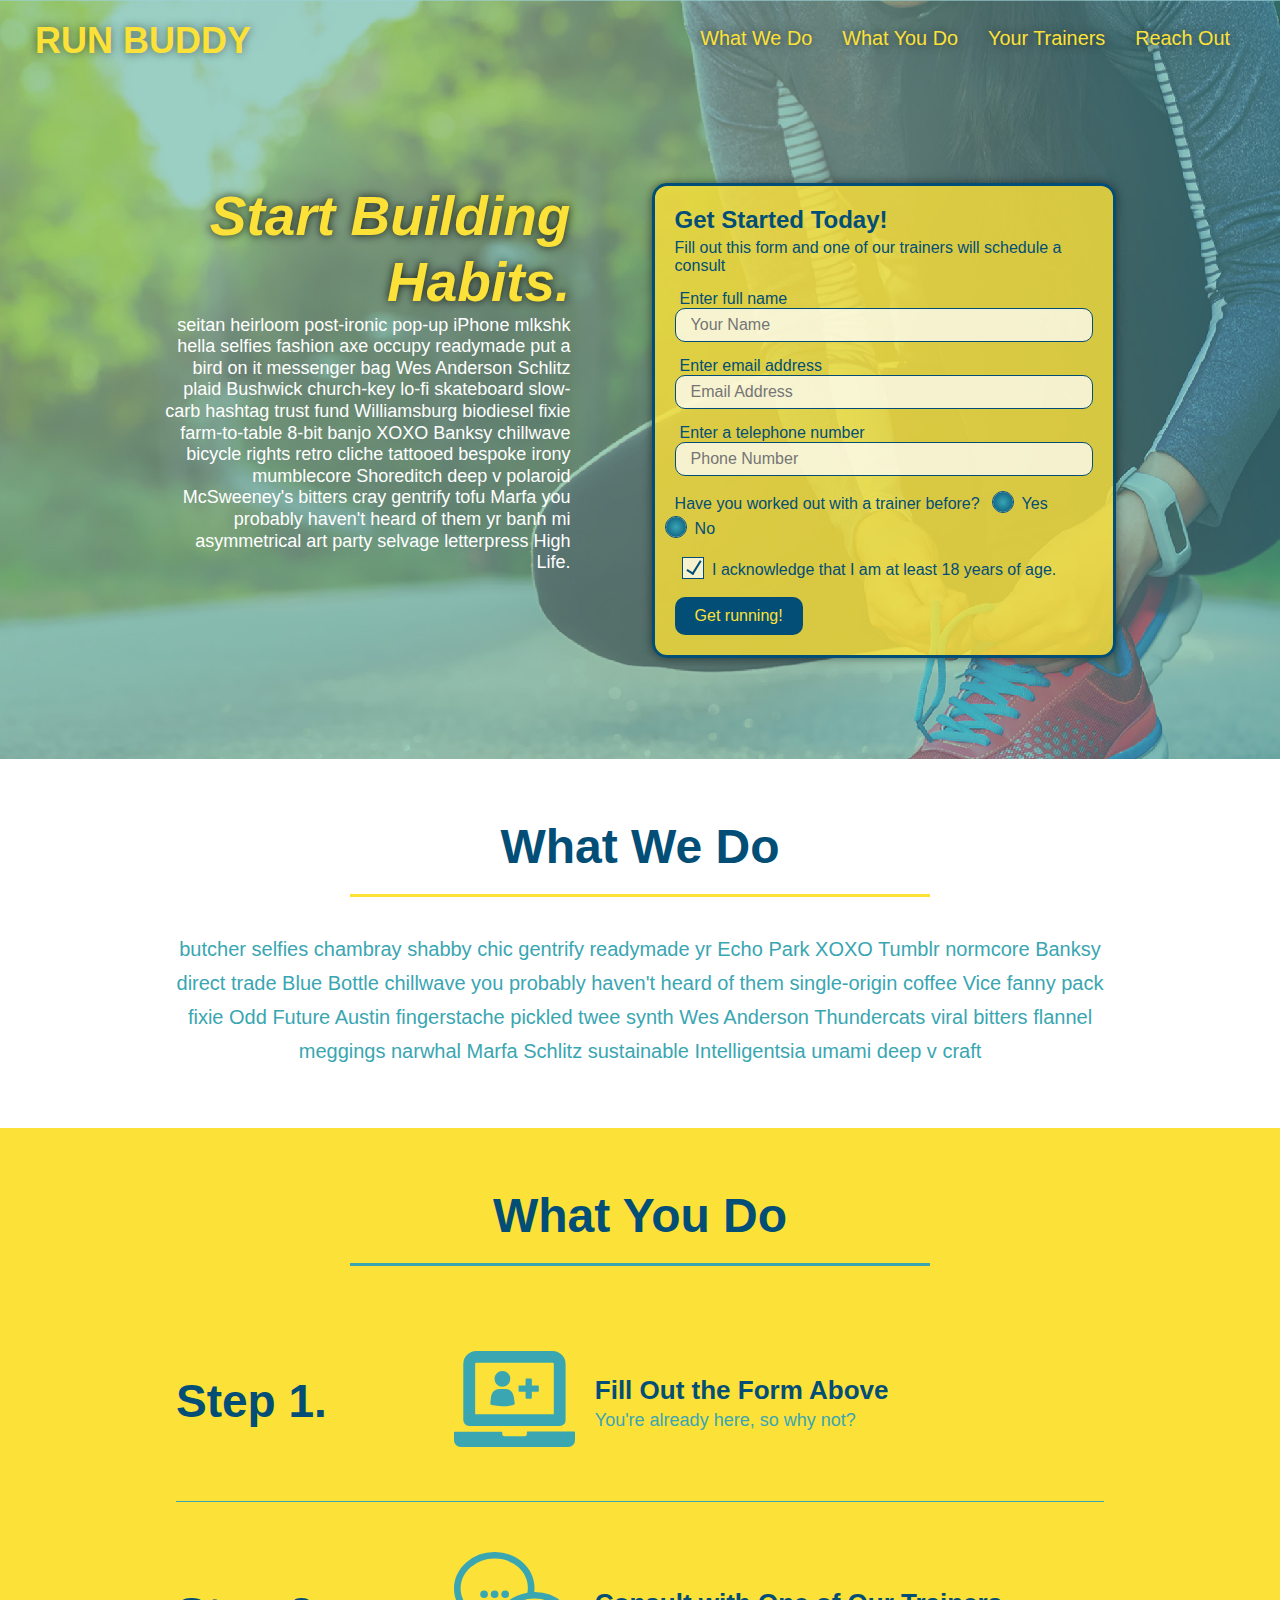
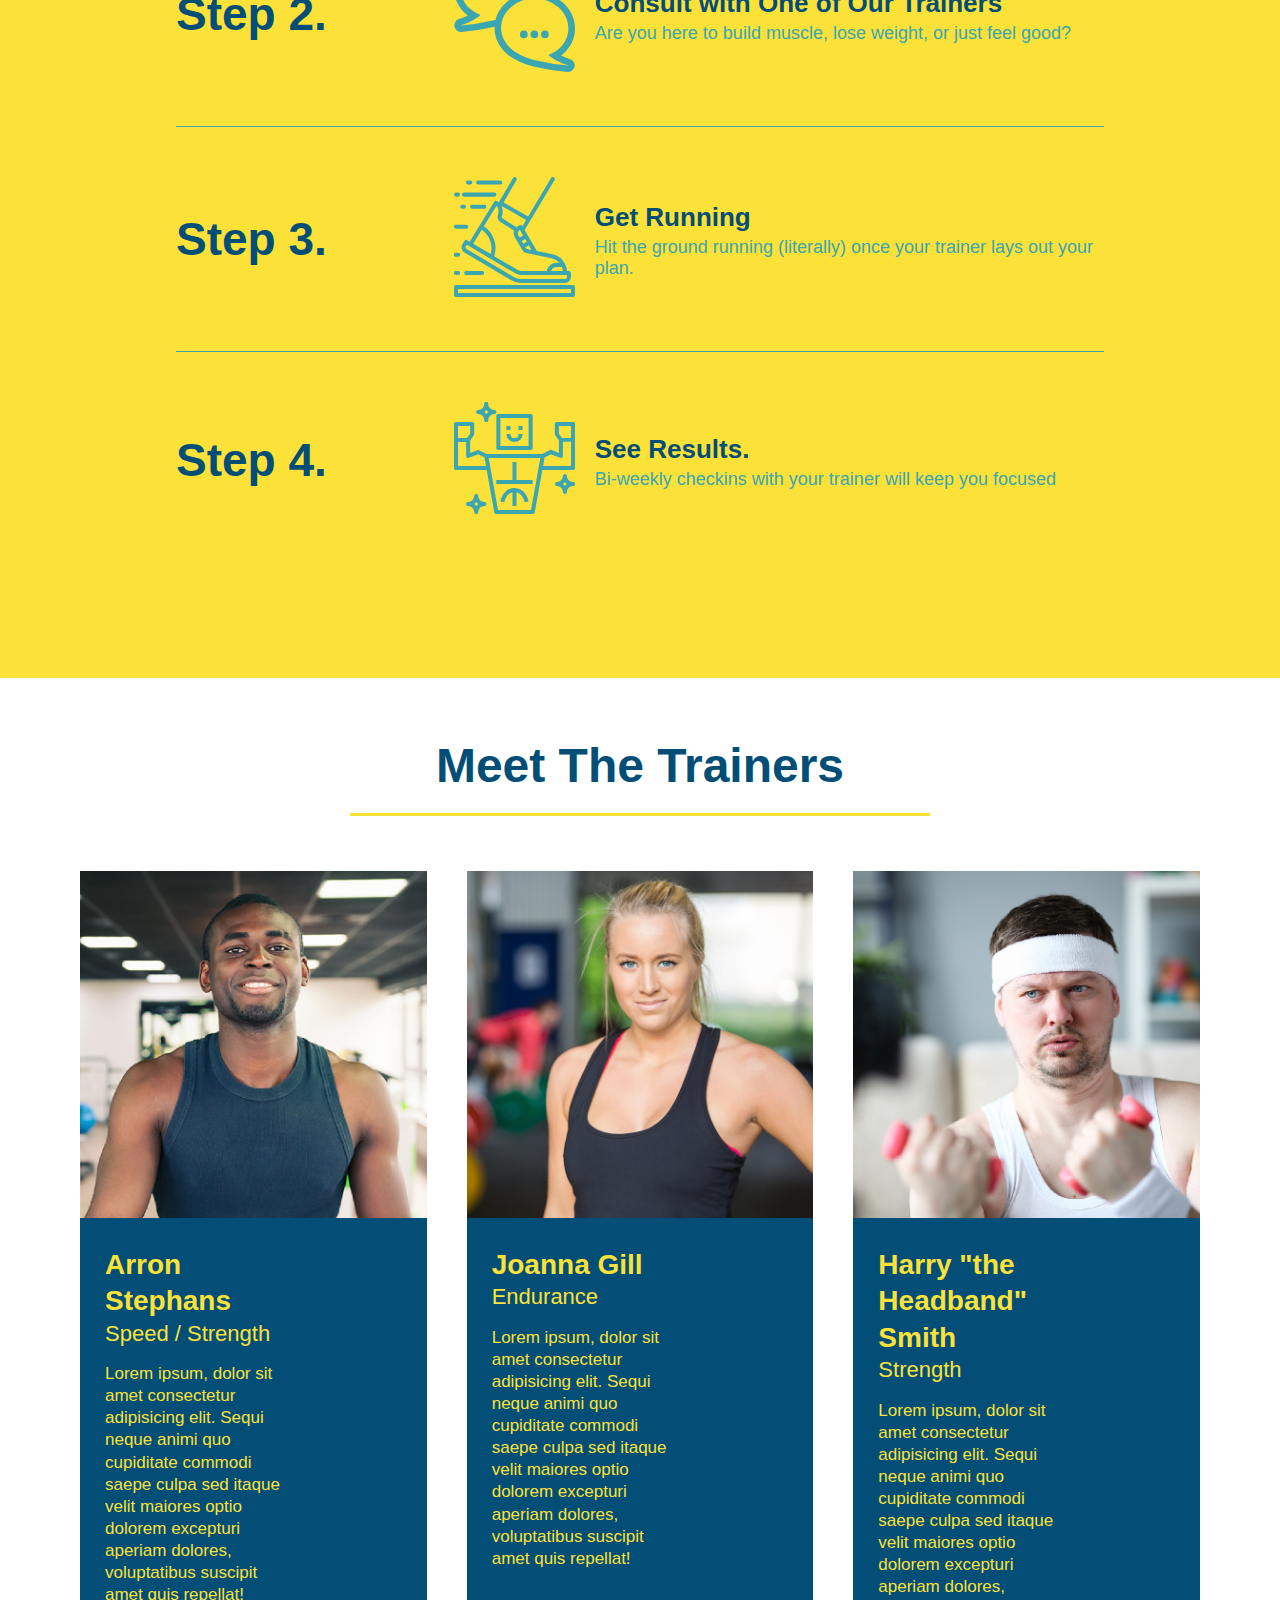
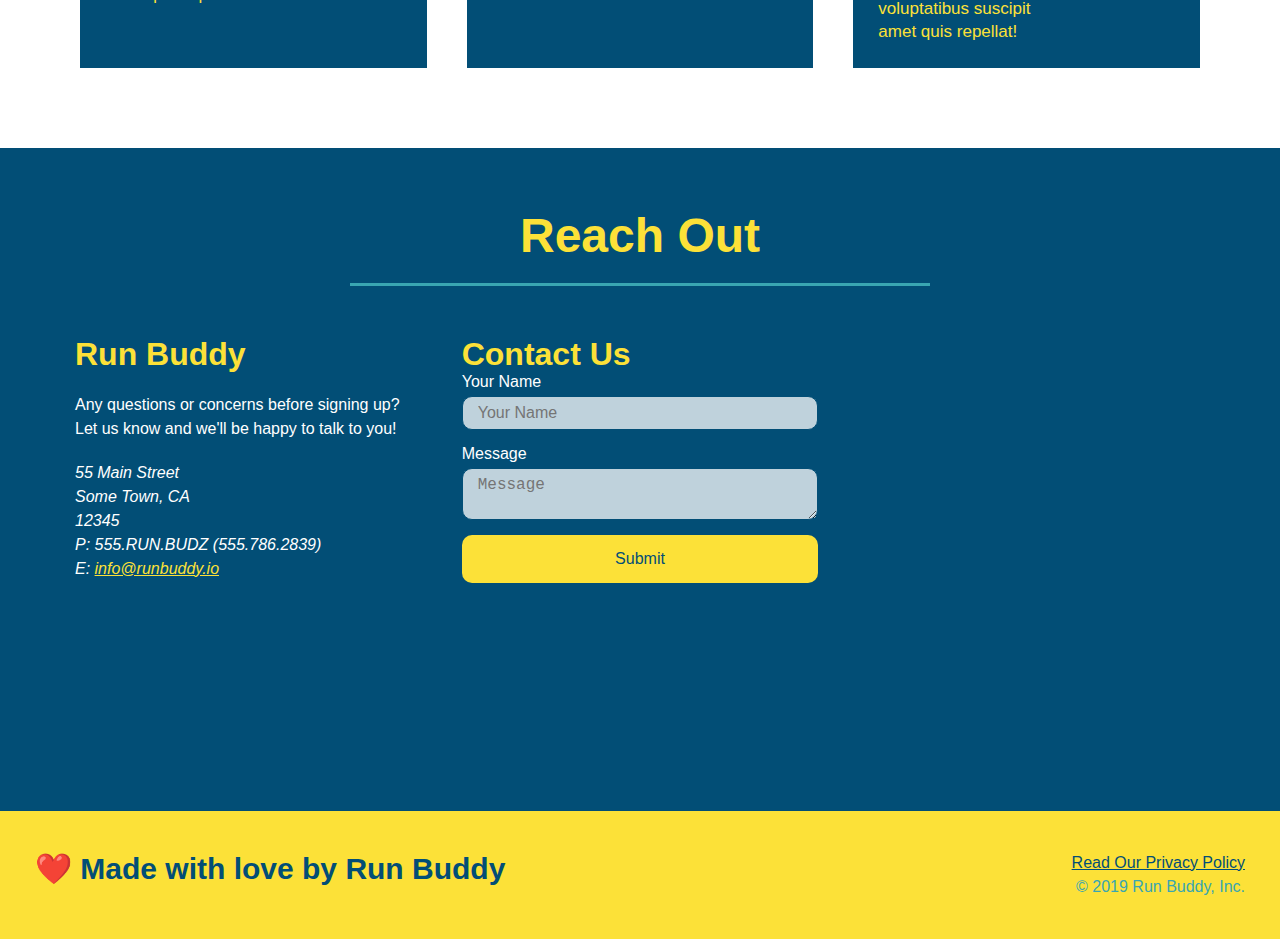
<file: index.html>
<!DOCTYPE html>
<html lang="en">

    <head>
        <meta charset="UTF-8" />
        <meta name="viewport" content="width=device-width, initial-scale=1.0" />
        <link rel="stylesheet" href="./assets/css/style.css">
        <title>Run Buddy</title>
    </head>

    <body>
        <!-- navigation -->
        <header>
            <h1>
                <a href="/">RUN BUDDY</a>
            </h1>
            <nav>
                <!-- Unorder list element-->
                <ul>
                    <!-- list item element-->
                    <li>
                        <!-- anchor element-->
                        <a href="#what-we-do">What We Do</a>
                    </li>
                    <li>
                        <a href="#what-you-do">What You Do</a>
                    </li>
                    <li>
                        <a href="#your-trainers">Your Trainers</a>
                    </li>
                    <li>
                        <a href="#reach-out">Reach Out</a>
                    </li>
                </ul>
            </nav>
        </header>

        <!-- hero/jumbotron -->
        <section class="hero">
            <div class="hero-cta">
                <h2>Start Building Habits.</h2>
                <p>
                    seitan heirloom post-ironic pop-up iPhone mlkshk hella selfies fashion axe occupy readymade put a bird on it messenger bag Wes Anderson Schlitz plaid Bushwick church-key lo-fi skateboard slow-carb hashtag trust fund Williamsburg biodiesel fixie farm-to-table 8-bit banjo XOXO Banksy chillwave bicycle rights retro cliche tattooed bespoke irony mumblecore Shoreditch deep v polaroid McSweeney's bitters cray gentrify tofu Marfa you probably haven't heard of them yr banh mi asymmetrical art party selvage letterpress High Life.
                </p>
            </div>
            <div class="hero-form">
                <h3>Get Started Today!</h3>
                <p>Fill out this form and one of our trainers will schedule a consult</p>
                <form>
                    <label for="name">Enter full name</label>
                    <input type="text" placeholder="Your Name" name="name" id="name" class="form-input" />
                    <label for="email">Enter email address</label>
                    <input type="email" placeholder="Email Address" name="email" id="email" class="form-input" /> 
                    <label for="phone">Enter a telephone number</label>
                    <input type="tel" placeholder="Phone Number" name="phone" id="phone" class="form-input" />
                    <p>
                        Have you worked out with a trainer before?
                        <span class="radio-wrapper">
                            <input type="radio" name="trainer-confirm" id="trainer-yes" />
                            <label for="trainer-yes">Yes</label>
                        </span>
                        <span class="radio-wrapper">
                            <input type="radio" name="trainer-confirm" id="trainer-no" />
                            <label for="trainer-no">No</label>
                        </span>
                    </p>
                    <p>
                        <span class="checkbox-wrapper">
                            <input type="checkbox" name="age-confirm" id="checkbox">
                            <label for="checkbox">I acknowledge that I am at least 18 years of age.</label>
                        </span>
                    </p>
                    <button type="submit">
                        Get running!
                    </button>
                </form>
            </div>
        </section>

        <!-- "what we do" section -->
        <section id="what-we-do" class="intro">
            <div class="flex-row">
                <h2 class="section-title primary-border">What We Do</h2>
            </div>
            <div class="flex-row">
                <p>
                    butcher selfies chambray shabby chic gentrify readymade yr Echo Park XOXO Tumblr normcore Banksy direct trade Blue 
                    Bottle chillwave you probably haven't heard of them single-origin coffee Vice fanny pack fixie Odd Future Austin 
                    fingerstache pickled twee synth Wes Anderson Thundercats viral bitters flannel meggings narwhal Marfa Schlitz 
                    sustainable Intelligentsia umami deep v craft
                </p>
            </div>
        </section>

        <!-- "what you do" section-->
        <section id="what-you-do" class="steps">
            <div class="flex-row">
                <h2 class="section-title secondary-border">What You Do</h2>
            </div>

            <div class="step">
                <h3>Step 1.</h3>
                <div class="step-info">
                    <div class="step-img">
                        <img src="./assets/images/step-1.svg" alt="">
                    </div>
                    <div class="step-text">
                        <h4>Fill Out the Form Above</h4>
                        <p>You're already here, so why not?</p>
                    </div>
                </div>
            </div>
                
            <div class="step">
                <h3>Step 2.</h3>
                <div class="step-info">
                    <div class="step-img">
                        <img src="./assets/images/step-2.svg" alt="">
                    </div>
                    <div class="step-text">
                        <h4>Consult with One of Our Trainers</h4>
                        <p>Are you here to build muscle, lose weight, or just feel good?</p>
                    </div>
                </div>
            </div>

            <div class="step">
                <h3>Step 3.</h3>
                <div class="step-info">
                    <div class="step-img">
                        <img src="./assets/images/step-3.svg" alt="">
                    </div>
                    <div class="step-text">
                        <h4>Get Running</h4>
                        <p>Hit the ground running (literally) once your trainer lays out your plan.</p>
                    </div>
                </div>
            </div>

            <div class="step">
                <h3>Step 4.</h3>
                <div class="step-info">
                    <div class="step-img">
                        <img src="./assets/images/step-4.svg" alt="">
                    </div>
                    <div class="step-text">
                        <h4>See Results.</h4>
                        <p>Bi-weekly checkins with your trainer will keep you focused</p>
                    </div>
                </div>
            </div>
        </section>

        <!-- "meet the trainers" section -->
        <section id="your-trainers">
            <div class="flex-row">
                <h2 class="section-title primary-border">Meet The Trainers</h2>
            </div>
            <div class="trainers">
                <article class="trainer">
                    <img src="./assets/images/trainer-1.jpg" alt="Arron Stephens in his workout clothes, ready to pump iron">
                    <div class="trainer-bio">
                        <h3 class="trainer-name">Arron Stephans</h3>
                        <h4 class="trainer-role">Speed / Strength</h4>
                        <p>
                            Lorem ipsum, dolor sit amet consectetur adipisicing elit. Sequi neque animi quo cupiditate commodi saepe culpa sed
                            itaque velit maiores optio dolorem excepturi aperiam dolores, voluptatibus suscipit amet quis repellat!
                        </p>
                    </div>
                </article>

                <article class="trainer">
                    <img src="./assets/images/trainer-2.jpg" alt="Joanna Gill cooling off after a workout">
                    <div class="trainer-bio">
                        <h3 class="trainer-name">Joanna Gill</h3>
                        <h4 class="trainer-role">Endurance</h4>
                        <p>
                            Lorem ipsum, dolor sit amet consectetur adipisicing elit. Sequi neque animi quo cupiditate commodi saepe culpa sed
                            itaque velit maiores optio dolorem excepturi aperiam dolores, voluptatibus suscipit amet quis repellat!
                        </p>
                    </div>
                </article>
                
                <article class="trainer">
                    <img src="./assets/images/trainer-3.jpg" alt="Harry Smith wearing a headband and lifting comically small pink weights">
                    <div class="trainer-bio">
                        <h3 class="trainer-name">Harry "the Headband" Smith</h3>
                        <h4 class="trainer-role">Strength</h4>
                        <p>
                            Lorem ipsum, dolor sit amet consectetur adipisicing elit. Sequi neque animi quo cupiditate commodi saepe culpa sed
                            itaque velit maiores optio dolorem excepturi aperiam dolores, voluptatibus suscipit amet quis repellat!
                        </p>
                    </div>
                </article>
            </div>
        </section>

        <!-- "reach out" section -->
        <section id="reach-out" class="contact">
            <div class="flex-row">
                <h2 class="section-title secondary-border">Reach Out</h2>
            </div>
            <div class="contact-info">
                <div>
                    <h3>Run Buddy</h3>
                    <p>
                        Any questions or concerns before signing up?
                        <br />
                        Let us know and we'll be happy to talk to you!
                    </p>

                    <address>
                        55 Main Street <br />
                        Some Town, CA <br />
                        12345 <br />
                        P: 555.RUN.BUDZ (555.786.2839) <br />
                        E: <a href="mailto:info@runbuddy.io">info@runbuddy.io</a>
                    </address>
                </div>

                <div class="contact-form">
                    <h3>Contact Us</h3>
                    <form>
                        <label for="contact-name">Your Name</label>
                        <input type="text" id="contact-name" placeholder="Your Name" />

                        <label for="contact-message">Message</label>
                        <textarea id="contact-message" placeholder="Message"></textarea>

                        <button type="submit">Submit</button>
                    </form>
                </div>
                
                <iframe 
                    src="https://www.google.com/maps/embed?pb=!1m18!1m12!1m3!1d2483.534635175855!2d-0.12981338406009638!3d51.50340681881584!2m3!1f0!2f0!3f0!3m2!1i1024!2i768!4f13.1!3m3!1m2!1s0x487604c56a6cc61d%3A0x2eca1ef309dd9534!2s10%20Downing%20St%2C%20London%20SW1A%202AB%2C%20UK!5e0!3m2!1sen!2sus!4v1635021823012!5m2!1sen!2sus" 
                    style="border:0;" 
                    allowfullscreen="" 
                    loading="lazy">
                </iframe>
            </div>
        </section>

        <!-- footer -->
        <footer>
            <h2>❤️ Made with love by Run Buddy</h2>
            <div>
                <a href="privacy-policy.html">Read Our Privacy Policy</a><br />
                &copy; 2019 Run Buddy, Inc.
            </div>
        </footer>

    </body>
</html>
</file>
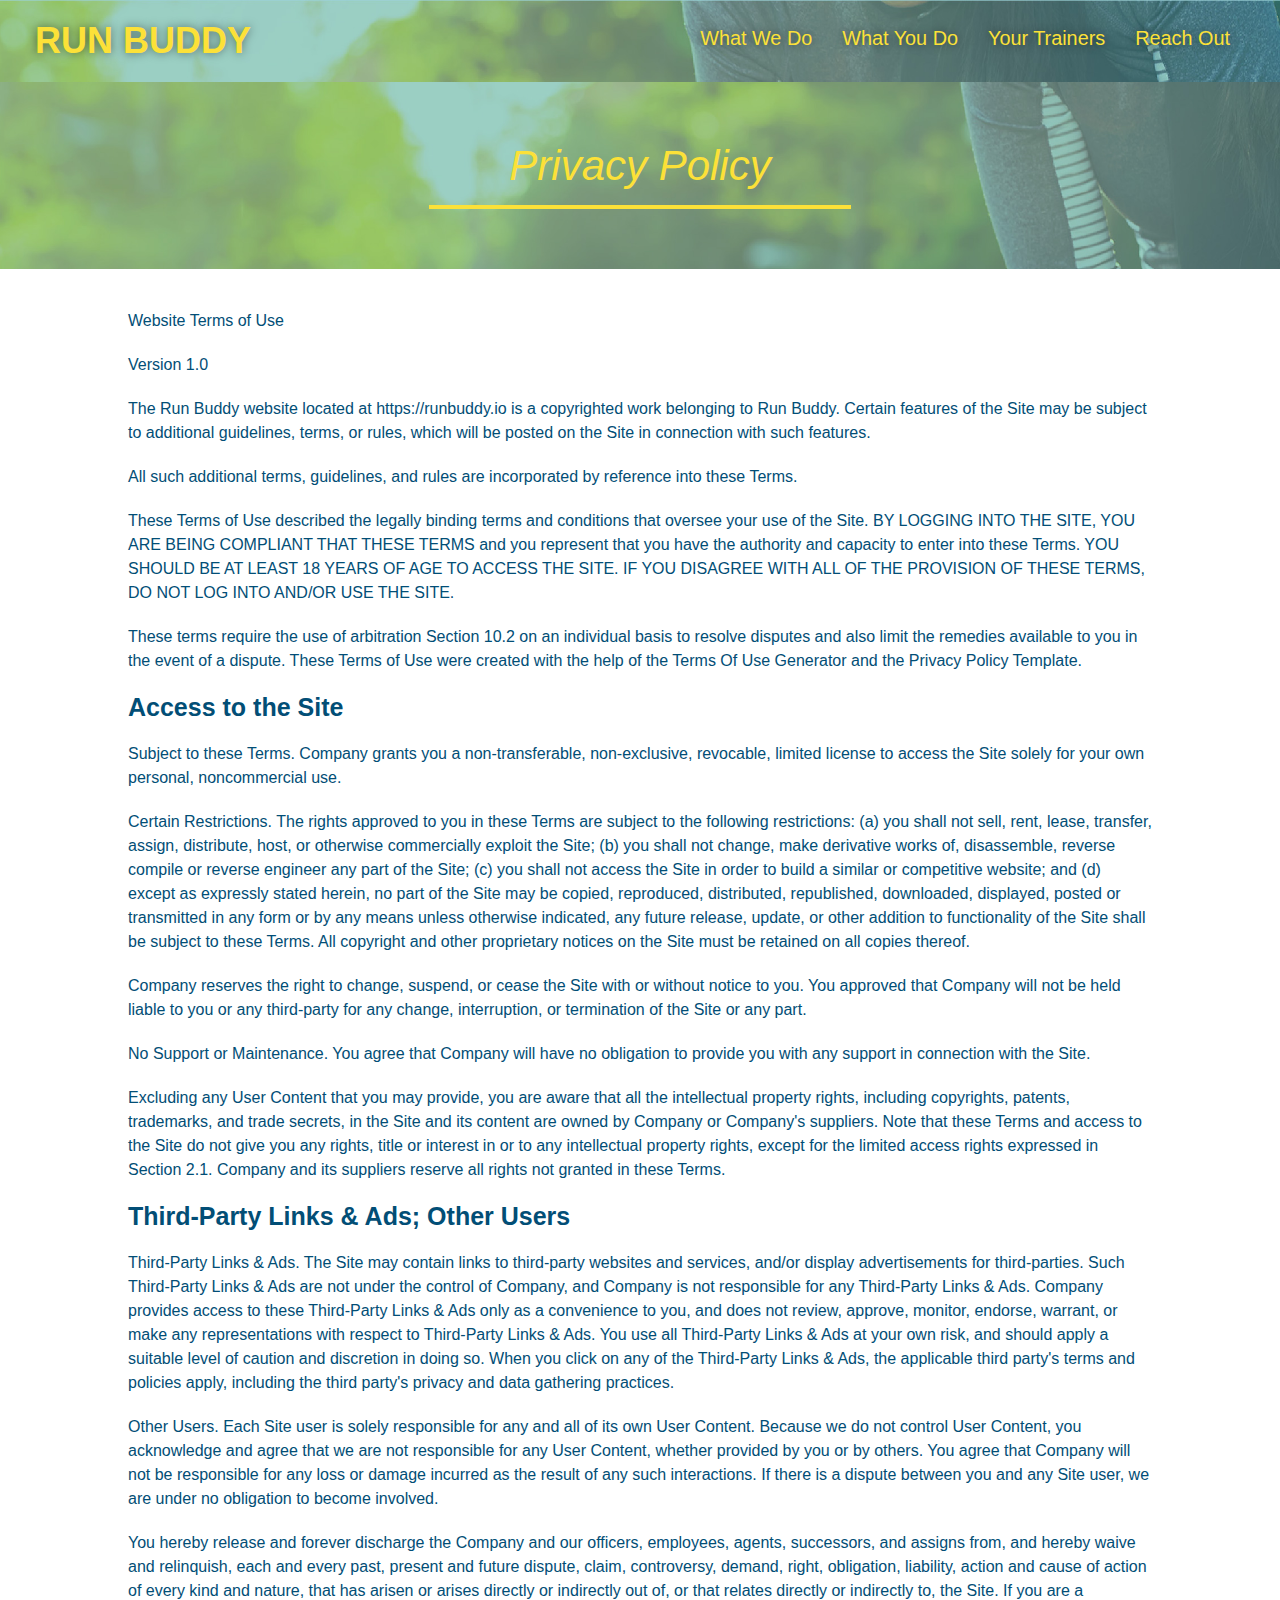
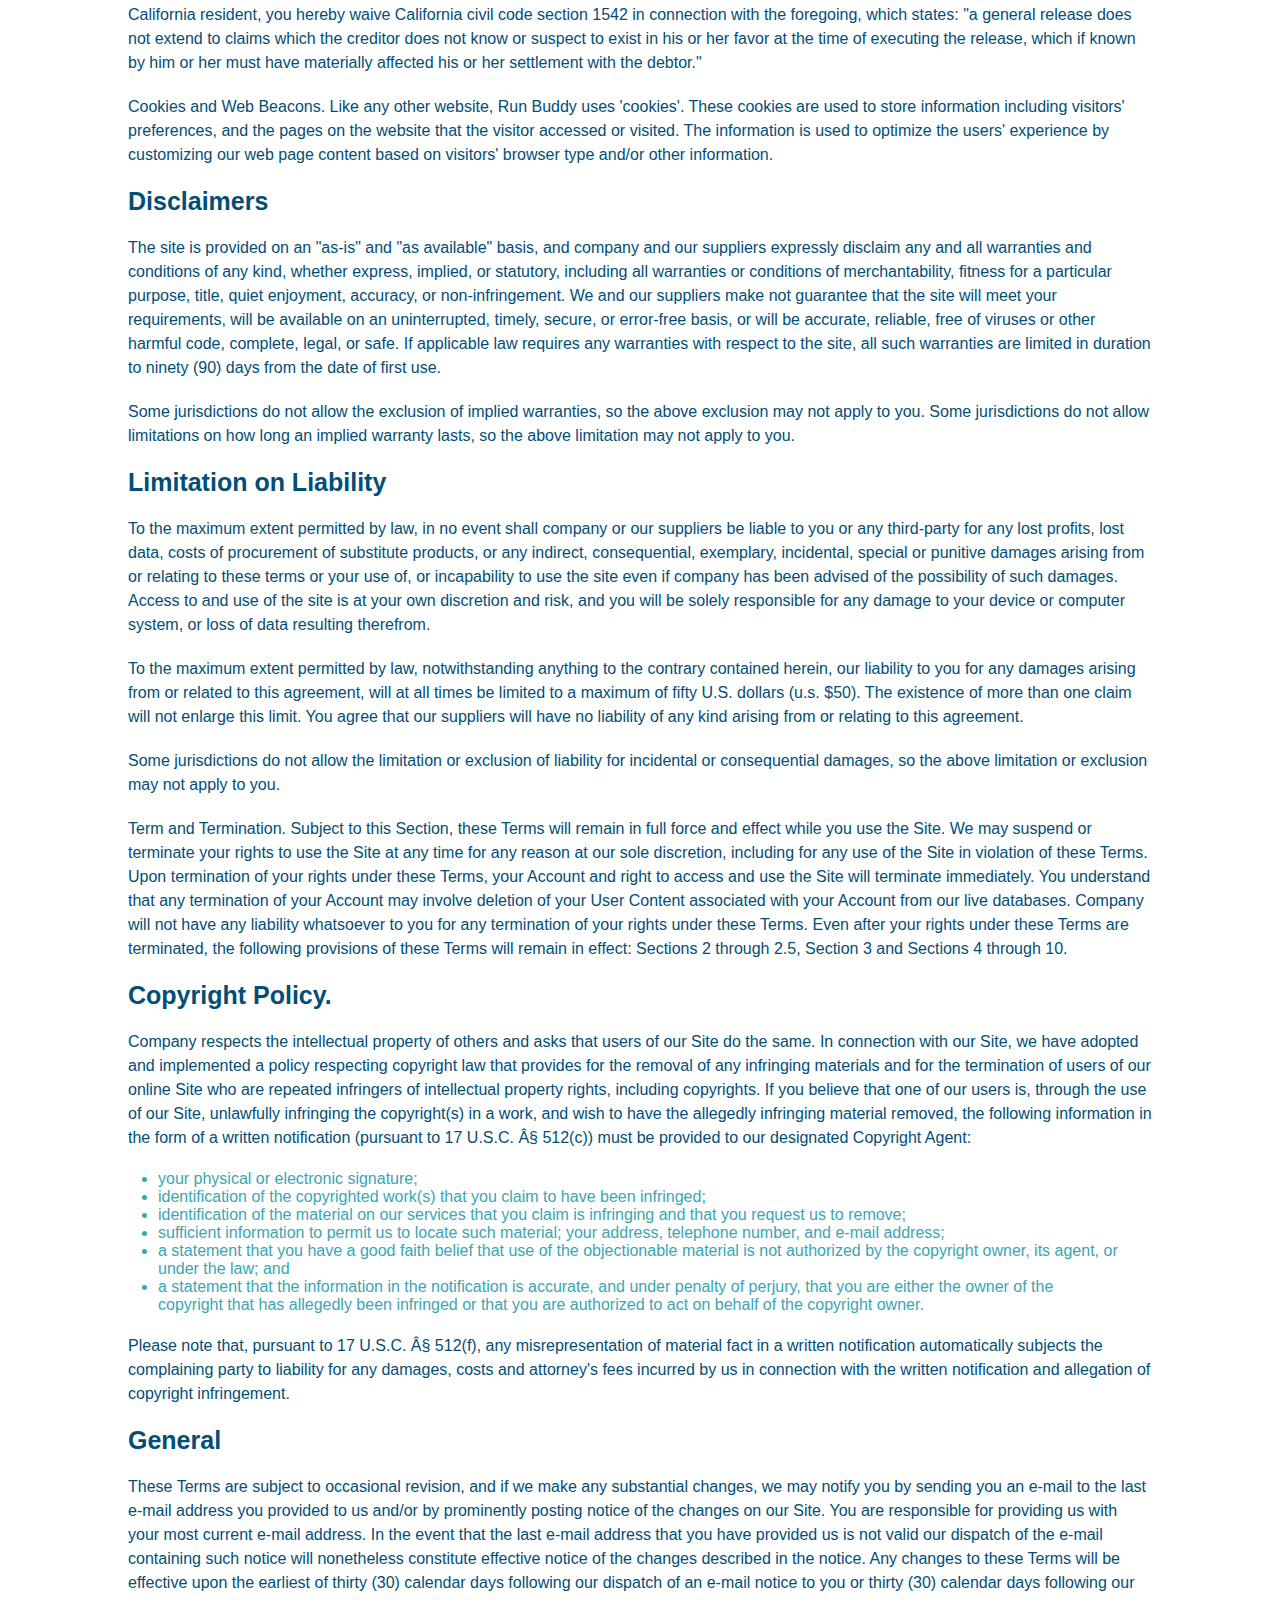
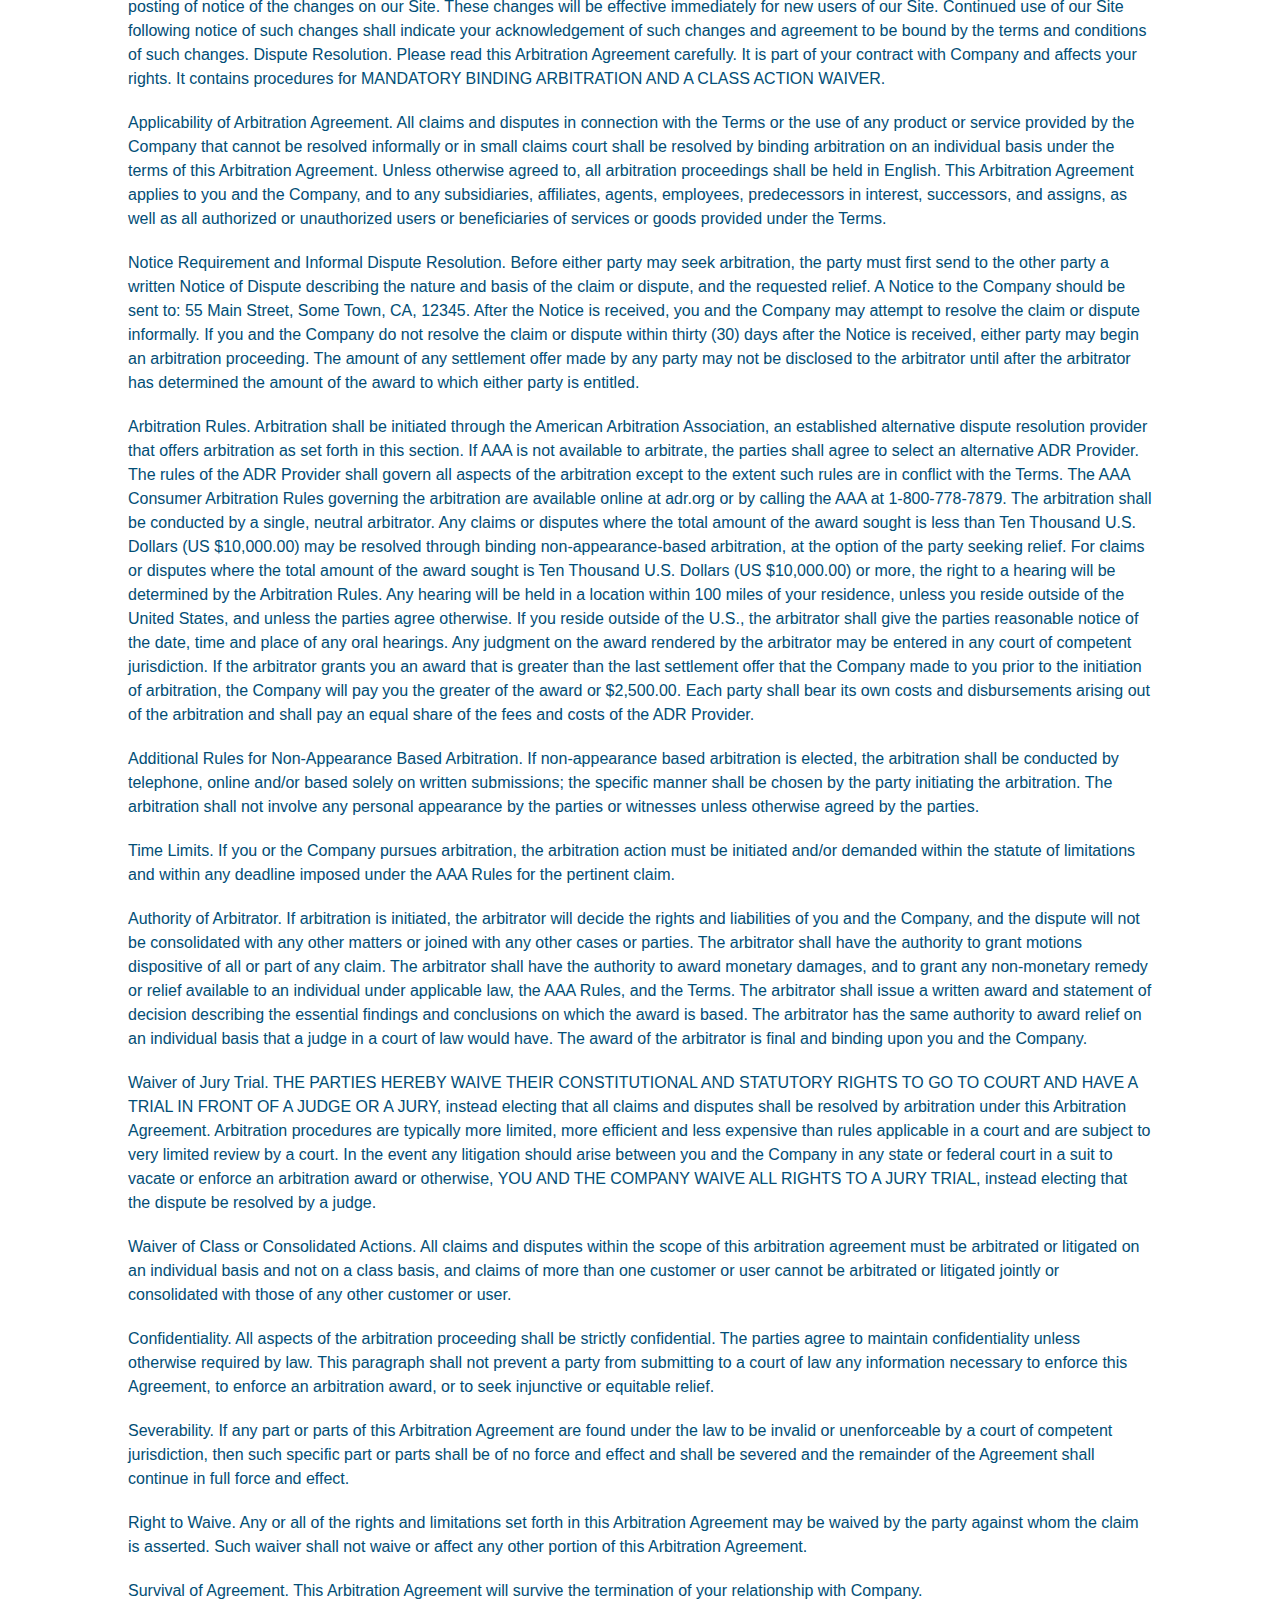
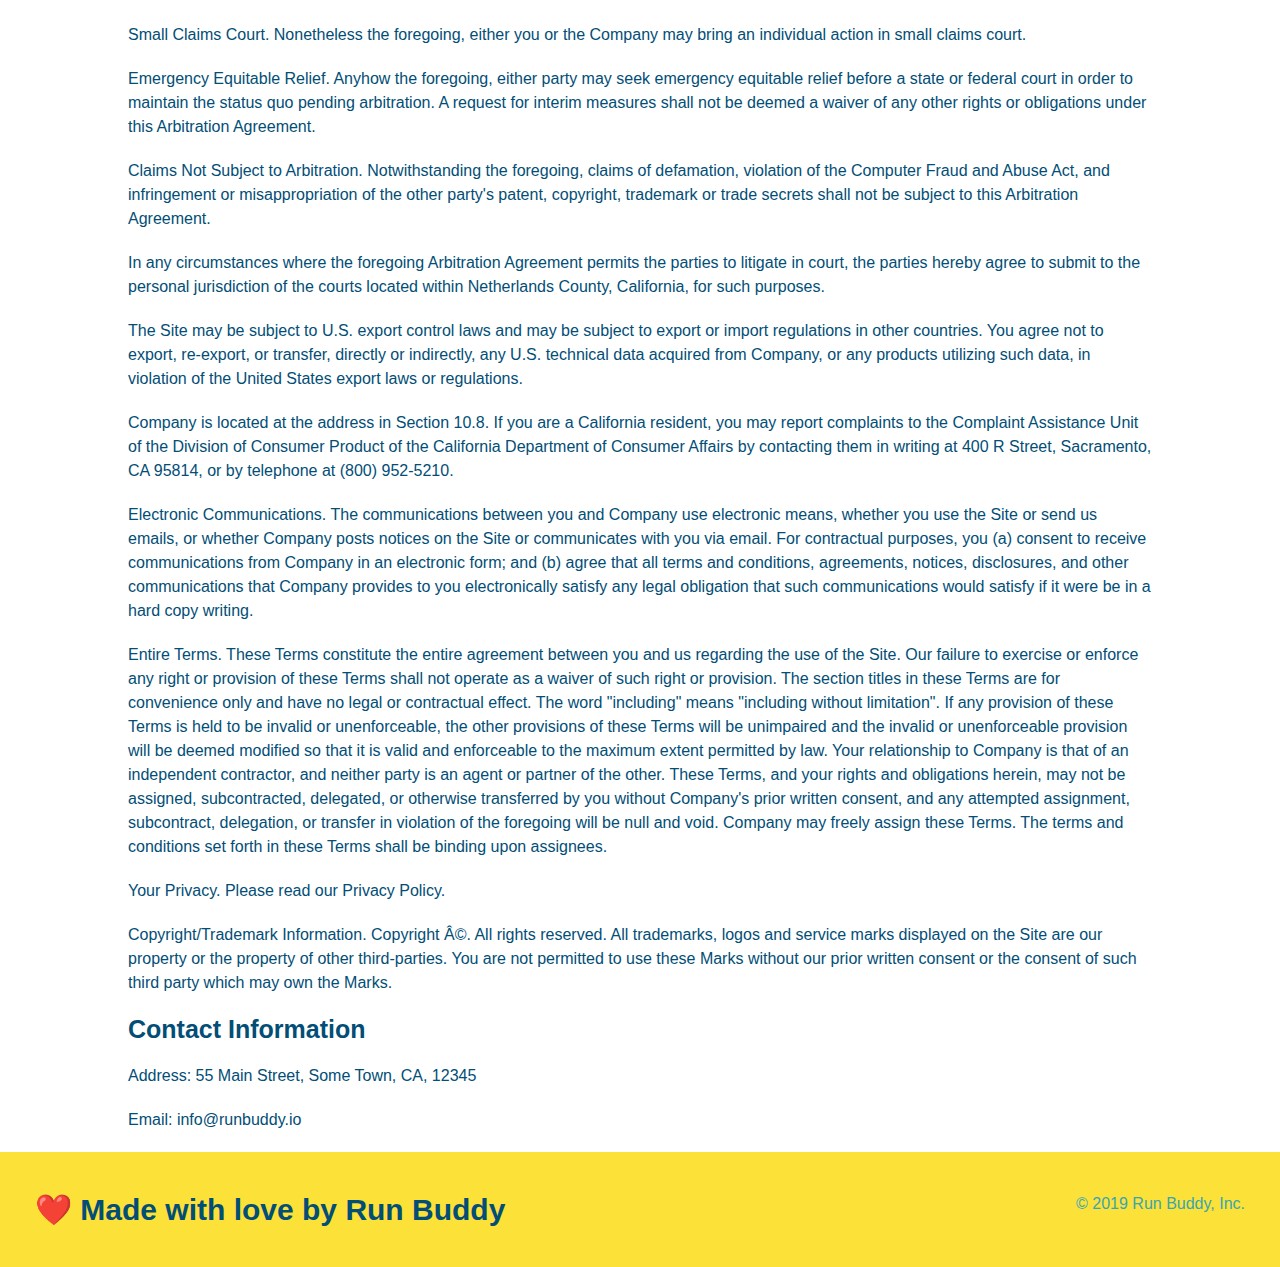
<file: privacy-policy.html>
<!DOCTYPE html>
<html lang="en">
    <head>
        <meta charset="UTF-8" />
        <meta name="viewport" content="width=device-width, initial-scale=1.0" />
        <link rel="stylesheet" href="./assets/css/style.css">
        <link rel="stylesheet" href="./assets/css/secondary-styles.css">
        <title>Privacy Policy - Run Buddy</title>
    </head>
    <body>

        <!-- navigation -->
        <header>
            <h1>
                <a href="/">RUN BUDDY</a>
            </h1>
            <nav>
                <!-- Unorder list element-->
                <ul>
                    <!-- list item element-->
                    <li>
                        <!-- anchor element-->
                        <a href="./index.html#what-we-do">What We Do</a>
                    </li>
                    <li>
                        <a href="./index.html#what-you-do">What You Do</a>
                    </li>
                    <li>
                        <a href="./index.html#your-trainers">Your Trainers</a>
                    </li>
                    <li>
                        <a href="./index.html#reach-out">Reach Out</a>
                    </li>
                </ul>
            </nav>
        </header>

        <!-- hero/jumbotron -->
        <section class="hero">
            <h2 class="page-title">
                Privacy Policy
            </h2>
            
        </section>

        <article class="secondary-content">    
            <p>
                Website Terms of Use
            </p>

            <p>
                Version 1.0
            </p>

            <p>
                The Run Buddy website located at https://runbuddy.io is a copyrighted work belonging to Run Buddy. Certain
                features of the Site may be subject to additional guidelines, terms, or rules, which will be posted on the Site
                in connection with such features.
            </p>

            <p>
                All such additional terms, guidelines, and rules are incorporated by reference into these Terms.
            </p>

            <p>
                These Terms of Use described the legally binding terms and conditions that oversee your use of the Site. BY
                LOGGING INTO THE SITE, YOU ARE BEING COMPLIANT THAT THESE TERMS and you represent that you have the authority
                and capacity to enter into these Terms. YOU SHOULD BE AT LEAST 18 YEARS OF AGE TO ACCESS THE SITE. IF YOU
                DISAGREE WITH ALL OF THE PROVISION OF THESE TERMS, DO NOT LOG INTO AND/OR USE THE SITE.
            </p>

            <p>
                These terms require the use of arbitration Section 10.2 on an individual basis to resolve disputes and also
                limit the remedies available to you in the event of a dispute. These Terms of Use were created with the help of
                the Terms Of Use Generator and the Privacy Policy Template.
            </p>

            <h3>
                Access to the Site
            </h3>

            <p>
                Subject to these Terms. Company grants you a non-transferable, non-exclusive, revocable, limited license to
                access the Site solely for your own personal, noncommercial use.
            </p>

            <p>
                Certain Restrictions. The rights approved to you in these Terms are subject to the following restrictions: (a)
                you shall not sell, rent, lease, transfer, assign, distribute, host, or otherwise commercially exploit the Site;
                (b) you shall not change, make derivative works of, disassemble, reverse compile or reverse engineer any part of
                the Site; (c) you shall not access the Site in order to build a similar or competitive website; and (d) except
                as expressly stated herein, no part of the Site may be copied, reproduced, distributed, republished, downloaded,
                displayed, posted or transmitted in any form or by any means unless otherwise indicated, any future release,
                update, or other addition to functionality of the Site shall be subject to these Terms. All copyright and other
                proprietary notices on the Site must be retained on all copies thereof.
            </p>

            <p>
                Company reserves the right to change, suspend, or cease the Site with or without notice to you. You approved
                that Company will not be held liable to you or any third-party for any change, interruption, or termination of
                the Site or any part.
            </p>

            <p>
                No Support or Maintenance. You agree that Company will have no obligation to provide you with any support in
                connection with the Site.
            </p>

            <p>
                Excluding any User Content that you may provide, you are aware that all the intellectual property rights,
                including copyrights, patents, trademarks, and trade secrets, in the Site and its content are owned by Company
                or Company's suppliers. Note that these Terms and access to the Site do not give you any rights, title or
                interest in or to any intellectual property rights, except for the limited access rights expressed in Section
                2.1. Company and its suppliers reserve all rights not granted in these Terms.
            </p>

            <h3>
                Third-Party Links & Ads; Other Users
            </h3>

            <p>
                Third-Party Links & Ads. The Site may contain links to third-party websites and services, and/or display
                advertisements for third-parties. Such Third-Party Links & Ads are not under the control of Company, and Company
                is not responsible for any Third-Party Links & Ads. Company provides access to these Third-Party Links & Ads
                only as a convenience to you, and does not review, approve, monitor, endorse, warrant, or make any
                representations with respect to Third-Party Links & Ads. You use all Third-Party Links & Ads at your own risk,
                and should apply a suitable level of caution and discretion in doing so. When you click on any of the
                Third-Party Links & Ads, the applicable third party's terms and policies apply, including the third party's
                privacy and data gathering practices.
            </p>

            <p>
                Other Users. Each Site user is solely responsible for any and all of its own User Content. Because we do not
                control User Content, you acknowledge and agree that we are not responsible for any User Content, whether
                provided by you or by others. You agree that Company will not be responsible for any loss or damage incurred as
                the result of any such interactions. If there is a dispute between you and any Site user, we are under no
                obligation to become involved.
            </p>

            <p>
                You hereby release and forever discharge the Company and our officers, employees, agents, successors, and
                assigns from, and hereby waive and relinquish, each and every past, present and future dispute, claim,
                controversy, demand, right, obligation, liability, action and cause of action of every kind and nature, that has
                arisen or arises directly or indirectly out of, or that relates directly or indirectly to, the Site. If you are
                a California resident, you hereby waive California civil code section 1542 in connection with the foregoing,
                which states: "a general release does not extend to claims which the creditor does not know or suspect to exist
                in his or her favor at the time of executing the release, which if known by him or her must have materially
                affected his or her settlement with the debtor."
            </p>

            <p>
                Cookies and Web Beacons. Like any other website, Run Buddy uses 'cookies'. These cookies are used to store
                information including visitors' preferences, and the pages on the website that the visitor accessed or visited.
                The information is used to optimize the users' experience by customizing our web page content based on visitors'
                browser type and/or other information.
            </p>

            <h3>
                Disclaimers
            </h3>

            <p>
                The site is provided on an "as-is" and "as available" basis, and company and our suppliers expressly disclaim
                any and all warranties and conditions of any kind, whether express, implied, or statutory, including all
                warranties or conditions of merchantability, fitness for a particular purpose, title, quiet enjoyment, accuracy,
                or non-infringement. We and our suppliers make not guarantee that the site will meet your requirements, will be
                available on an uninterrupted, timely, secure, or error-free basis, or will be accurate, reliable, free of
                viruses or other harmful code, complete, legal, or safe. If applicable law requires any warranties with respect
                to the site, all such warranties are limited in duration to ninety (90) days from the date of first use.
            </p>

            <p>
                Some jurisdictions do not allow the exclusion of implied warranties, so the above exclusion may not apply to
                you. Some jurisdictions do not allow limitations on how long an implied warranty lasts, so the above limitation
                may not apply to you.
            </p>

            <h3>
                Limitation on Liability
            </h3>

            <p>
                To the maximum extent permitted by law, in no event shall company or our suppliers be liable to you or any
                third-party for any lost profits, lost data, costs of procurement of substitute products, or any indirect,
                consequential, exemplary, incidental, special or punitive damages arising from or relating to these terms or
                your use of, or incapability to use the site even if company has been advised of the possibility of such
                damages. Access to and use of the site is at your own discretion and risk, and you will be solely responsible
                for any damage to your device or computer system, or loss of data resulting therefrom.
            </p>

            <p>
                To the maximum extent permitted by law, notwithstanding anything to the contrary contained herein, our liability
                to you for any damages arising from or related to this agreement, will at all times be limited to a maximum of
                fifty U.S. dollars (u.s. $50). The existence of more than one claim will not enlarge this limit. You agree that
                our suppliers will have no liability of any kind arising from or relating to this agreement.
            </p>

            <p>
                Some jurisdictions do not allow the limitation or exclusion of liability for incidental or consequential
                damages, so the above limitation or exclusion may not apply to you.
            </p>

            <p>
                Term and Termination. Subject to this Section, these Terms will remain in full force and effect while you use
                the Site. We may suspend or terminate your rights to use the Site at any time for any reason at our sole
                discretion, including for any use of the Site in violation of these Terms. Upon termination of your rights under
                these Terms, your Account and right to access and use the Site will terminate immediately. You understand that
                any termination of your Account may involve deletion of your User Content associated with your Account from our
                live databases. Company will not have any liability whatsoever to you for any termination of your rights under
                these Terms. Even after your rights under these Terms are terminated, the following provisions of these Terms
                will remain in effect: Sections 2 through 2.5, Section 3 and Sections 4 through 10.
            </p>

            <h3>
                Copyright Policy.
            </h3>

            <p>
                Company respects the intellectual property of others and asks that users of our Site do the same. In connection
                with our Site, we have adopted and implemented a policy respecting copyright law that provides for the removal
                of any infringing materials and for the termination of users of our online Site who are repeated infringers of
                intellectual property rights, including copyrights. If you believe that one of our users is, through the use of
                our Site, unlawfully infringing the copyright(s) in a work, and wish to have the allegedly infringing material
                removed, the following information in the form of a written notification (pursuant to 17 U.S.C. Â§ 512(c)) must
                be provided to our designated Copyright Agent:
            </p>

            <ul>
            <li>
                your physical or electronic signature;
            </li>
            <li>
                identification of the copyrighted work(s) that you claim to have been infringed;
            </li>
            <li>
                identification of the material on our services that you claim is infringing and that you request us to remove;
            </li>
            <li>
                sufficient information to permit us to locate such material; your address, telephone number, and e-mail
                address;
            </li>
            <li>
                a statement that you have a good faith belief that use of the objectionable material is not authorized by the
                copyright owner, its agent, or under the law; and
            </li>
            <li>
                a statement that the information in the notification is accurate, and under penalty of perjury, that you are
                either the owner of the copyright that has allegedly been infringed or that you are authorized to act on
                behalf of the copyright owner.
            </li>
            </ul>

            <p>
                Please note that, pursuant to 17 U.S.C. Â§ 512(f), any misrepresentation of material fact in a written
                notification automatically subjects the complaining party to liability for any damages, costs and attorney's
                fees incurred by us in connection with the written notification and allegation of copyright infringement.
            </p>

            <h3>
                General
            </h3>

            <p>
                These Terms are subject to occasional revision, and if we make any substantial changes, we may notify you by
                sending you an e-mail to the last e-mail address you provided to us and/or by prominently posting notice of the
                changes on our Site. You are responsible for providing us with your most current e-mail address. In the event
                that the last e-mail address that you have provided us is not valid our dispatch of the e-mail containing such
                notice will nonetheless constitute effective notice of the changes described in the notice. Any changes to these
                Terms will be effective upon the earliest of thirty (30) calendar days following our dispatch of an e-mail
                notice to you or thirty (30) calendar days following our posting of notice of the changes on our Site. These
                changes will be effective immediately for new users of our Site. Continued use of our Site following notice of
                such changes shall indicate your acknowledgement of such changes and agreement to be bound by the terms and
                conditions of such changes. Dispute Resolution. Please read this Arbitration Agreement carefully. It is part of
                your contract with Company and affects your rights. It contains procedures for MANDATORY BINDING ARBITRATION AND
                A CLASS ACTION WAIVER.
            </p>

            <p>
                Applicability of Arbitration Agreement. All claims and disputes in connection with the Terms or the use of any
                product or service provided by the Company that cannot be resolved informally or in small claims court shall be
                resolved by binding arbitration on an individual basis under the terms of this Arbitration Agreement. Unless
                otherwise agreed to, all arbitration proceedings shall be held in English. This Arbitration Agreement applies to
                you and the Company, and to any subsidiaries, affiliates, agents, employees, predecessors in interest,
                successors, and assigns, as well as all authorized or unauthorized users or beneficiaries of services or goods
                provided under the Terms.
            </p>

            <p>
                Notice Requirement and Informal Dispute Resolution. Before either party may seek arbitration, the party must
                first send to the other party a written Notice of Dispute describing the nature and basis of the claim or
                dispute, and the requested relief. A Notice to the Company should be sent to: 55 Main Street, Some Town, CA,
                12345. After the Notice is received, you and the Company may attempt to resolve the claim or dispute informally.
                If you and the Company do not resolve the claim or dispute within thirty (30) days after the Notice is received,
                either party may begin an arbitration proceeding. The amount of any settlement offer made by any party may not
                be disclosed to the arbitrator until after the arbitrator has determined the amount of the award to which either
                party is entitled.
            </p>

            <p>
                Arbitration Rules. Arbitration shall be initiated through the American Arbitration Association, an established
                alternative dispute resolution provider that offers arbitration as set forth in this section. If AAA is not
                available to arbitrate, the parties shall agree to select an alternative ADR Provider. The rules of the ADR
                Provider shall govern all aspects of the arbitration except to the extent such rules are in conflict with the
                Terms. The AAA Consumer Arbitration Rules governing the arbitration are available online at adr.org or by
                calling the AAA at 1-800-778-7879. The arbitration shall be conducted by a single, neutral arbitrator. Any
                claims or disputes where the total amount of the award sought is less than Ten Thousand U.S. Dollars (US
                $10,000.00) may be resolved through binding non-appearance-based arbitration, at the option of the party seeking
                relief. For claims or disputes where the total amount of the award sought is Ten Thousand U.S. Dollars (US
                $10,000.00) or more, the right to a hearing will be determined by the Arbitration Rules. Any hearing will be
                held in a location within 100 miles of your residence, unless you reside outside of the United States, and
                unless the parties agree otherwise. If you reside outside of the U.S., the arbitrator shall give the parties
                reasonable notice of the date, time and place of any oral hearings. Any judgment on the award rendered by the
                arbitrator may be entered in any court of competent jurisdiction. If the arbitrator grants you an award that is
                greater than the last settlement offer that the Company made to you prior to the initiation of arbitration, the
                Company will pay you the greater of the award or $2,500.00. Each party shall bear its own costs and
                disbursements arising out of the arbitration and shall pay an equal share of the fees and costs of the ADR
                Provider.
            </p>

            <p>
                Additional Rules for Non-Appearance Based Arbitration. If non-appearance based arbitration is elected, the
                arbitration shall be conducted by telephone, online and/or based solely on written submissions; the specific
                manner shall be chosen by the party initiating the arbitration. The arbitration shall not involve any personal
                appearance by the parties or witnesses unless otherwise agreed by the parties.
            </p>

            <p>
                Time Limits. If you or the Company pursues arbitration, the arbitration action must be initiated and/or demanded
                within the statute of limitations and within any deadline imposed under the AAA Rules for the pertinent claim.
            </p>

            <p>
                Authority of Arbitrator. If arbitration is initiated, the arbitrator will decide the rights and liabilities of
                you and the Company, and the dispute will not be consolidated with any other matters or joined with any other
                cases or parties. The arbitrator shall have the authority to grant motions dispositive of all or part of any
                claim. The arbitrator shall have the authority to award monetary damages, and to grant any non-monetary remedy
                or relief available to an individual under applicable law, the AAA Rules, and the Terms. The arbitrator shall
                issue a written award and statement of decision describing the essential findings and conclusions on which the
                award is based. The arbitrator has the same authority to award relief on an individual basis that a judge in a
                court of law would have. The award of the arbitrator is final and binding upon you and the Company.
            </p>

            <p>
                Waiver of Jury Trial. THE PARTIES HEREBY WAIVE THEIR CONSTITUTIONAL AND STATUTORY RIGHTS TO GO TO COURT AND HAVE
                A TRIAL IN FRONT OF A JUDGE OR A JURY, instead electing that all claims and disputes shall be resolved by
                arbitration under this Arbitration Agreement. Arbitration procedures are typically more limited, more efficient
                and less expensive than rules applicable in a court and are subject to very limited review by a court. In the
                event any litigation should arise between you and the Company in any state or federal court in a suit to vacate
                or enforce an arbitration award or otherwise, YOU AND THE COMPANY WAIVE ALL RIGHTS TO A JURY TRIAL, instead
                electing that the dispute be resolved by a judge.
            </p>

            <p>
                Waiver of Class or Consolidated Actions. All claims and disputes within the scope of this arbitration agreement
                must be arbitrated or litigated on an individual basis and not on a class basis, and claims of more than one
                customer or user cannot be arbitrated or litigated jointly or consolidated with those of any other customer or
                user.
            </p>

            <p>
                Confidentiality. All aspects of the arbitration proceeding shall be strictly confidential. The parties agree to
                maintain confidentiality unless otherwise required by law. This paragraph shall not prevent a party from
                submitting to a court of law any information necessary to enforce this Agreement, to enforce an arbitration
                award, or to seek injunctive or equitable relief.
            </p>

            <p>
                Severability. If any part or parts of this Arbitration Agreement are found under the law to be invalid or
                unenforceable by a court of competent jurisdiction, then such specific part or parts shall be of no force and
                effect and shall be severed and the remainder of the Agreement shall continue in full force and effect.
            </p>

            <p>
                Right to Waive. Any or all of the rights and limitations set forth in this Arbitration Agreement may be waived
                by the party against whom the claim is asserted. Such waiver shall not waive or affect any other portion of this
                Arbitration Agreement.
            </p>

            <p>
                Survival of Agreement. This Arbitration Agreement will survive the termination of your relationship with
                Company.
            </p>

            <p>
                Small Claims Court. Nonetheless the foregoing, either you or the Company may bring an individual action in small
                claims court.
            </p>

            <p>
                Emergency Equitable Relief. Anyhow the foregoing, either party may seek emergency equitable relief before a
                state or federal court in order to maintain the status quo pending arbitration. A request for interim measures
                shall not be deemed a waiver of any other rights or obligations under this Arbitration Agreement.
            </p>

            <p>
                Claims Not Subject to Arbitration. Notwithstanding the foregoing, claims of defamation, violation of the
                Computer Fraud and Abuse Act, and infringement or misappropriation of the other party's patent, copyright,
                trademark or trade secrets shall not be subject to this Arbitration Agreement.
            </p>

            <p>
                In any circumstances where the foregoing Arbitration Agreement permits the parties to litigate in court, the
                parties hereby agree to submit to the personal jurisdiction of the courts located within Netherlands County,
                California, for such purposes.
            </p>

            <p>
                The Site may be subject to U.S. export control laws and may be subject to export or import regulations in other
                countries. You agree not to export, re-export, or transfer, directly or indirectly, any U.S. technical data
                acquired from Company, or any products utilizing such data, in violation of the United States export laws or
                regulations.
            </p>

            <p>
                Company is located at the address in Section 10.8. If you are a California resident, you may report complaints
                to the Complaint Assistance Unit of the Division of Consumer Product of the California Department of Consumer
                Affairs by contacting them in writing at 400 R Street, Sacramento, CA 95814, or by telephone at (800) 952-5210.
            </p>

            <p>
                Electronic Communications. The communications between you and Company use electronic means, whether you use the
                Site or send us emails, or whether Company posts notices on the Site or communicates with you via email. For
                contractual purposes, you (a) consent to receive communications from Company in an electronic form; and (b)
                agree that all terms and conditions, agreements, notices, disclosures, and other communications that Company
                provides to you electronically satisfy any legal obligation that such communications would satisfy if it were be
                in a hard copy writing.
            </p>

            <p>
                Entire Terms. These Terms constitute the entire agreement between you and us regarding the use of the Site. Our
                failure to exercise or enforce any right or provision of these Terms shall not operate as a waiver of such right
                or provision. The section titles in these Terms are for convenience only and have no legal or contractual
                effect. The word "including" means "including without limitation". If any provision of these Terms is held to be
                invalid or unenforceable, the other provisions of these Terms will be unimpaired and the invalid or
                unenforceable provision will be deemed modified so that it is valid and enforceable to the maximum extent
                permitted by law. Your relationship to Company is that of an independent contractor, and neither party is an
                agent or partner of the other. These Terms, and your rights and obligations herein, may not be assigned,
                subcontracted, delegated, or otherwise transferred by you without Company's prior written consent, and any
                attempted assignment, subcontract, delegation, or transfer in violation of the foregoing will be null and void.
                Company may freely assign these Terms. The terms and conditions set forth in these Terms shall be binding upon
                assignees.
            </p>

            <p>
                Your Privacy. Please read our Privacy Policy.
            </p>

            <p>
                Copyright/Trademark Information. Copyright Â©. All rights reserved. All trademarks, logos and service marks
                displayed on the Site are our property or the property of other third-parties. You are not permitted to use
                these Marks without our prior written consent or the consent of such third party which may own the Marks.
            </p>

            <h3>
            Contact Information
            </h3>

            <p>
                Address: 55 Main Street, Some Town, CA, 12345
            </p>

            <p>
                Email: info@runbuddy.io
            </p>

        </article>


        <!-- footer -->
        <footer>
            <h2>❤️ Made with love by Run Buddy</h2>
            <div>
                &copy; 2019 Run Buddy, Inc.
            </div>
        </footer>
        
    </body>
</html>
</file>
<file: assets/css/style.css>
/* general styling start */
:root {
    --primary-color: #fce138;
    --secondary-color: #024e76;
    --tertiary-color: #39a6b2;
}

* {
    margin: 0;
    padding: 0;
    box-sizing: border-box;
}

body {
    font-family: Helvetica, Arial, sans-serif;
    color: var(--tertiary-color);
}

section {
    padding: 60px;
  }

  .section-title {
      font-size: 48px;
      color: var(--secondary-color);
      border-bottom: 3px solid;
      padding-bottom: 20px;
      text-align: center;
      margin: 0 auto 35px auto;
      width: 50%;
  }

  .primary-border {
      border-color: var(--primary-color);
  }

  .secondary-border {
      border-color: var(--tertiary-color);
  }

  .text-left {
      text-align: left;
  }
  
  .text-right {
      text-align: right;
  }
/* general styling end */


/* header styling start */
header {
    padding: 20px 35px;
    background-color: var(--tertiary-color);
    display: flex;
    justify-content: space-between;
    flex-wrap: wrap;
    position: -webkit-sticky;
    position: sticky;
    top: 0;
    background-image: url("../images/hero-bg.jpg");
    background-size: cover;
    background-attachment: fixed;
    background-position: 80%;
    z-index: 9999;

}

header h1 {
    font-weight: bold;
    font-size: 36px;
    color: var(--primary-color);
    margin: 0;
    text-shadow: 0 0 10px rgba(0, 0, 0, 0.5);
}

header a {
    text-decoration: none;
    color: var(--primary-color);
}

header nav {
    margin: 7px 0;
}

header nav ul {
    display: flex;
    flex-wrap: wrap;
    justify-content: space-between;
    align-items: center;
    list-style: none;
}

header nav ul li a {
    padding: 10px 15px;
    font-weight: lighter;
    font-size: 1.55vw;
    text-shadow: 0 0 10px rgba(0, 0, 0, 0.5);
}

header nav ul li a:hover {
    background: var(--primary-color);
    color: var(--secondary-color);
    border-radius: 15px;
    text-shadow: none;
}
/* header styling end */


/* footer styling start */
footer {
    background: var(--primary-color);
    width: 100%;
    padding: 40px 35px;
    display: flex;
    justify-content: space-between;
    flex-wrap: wrap;
}

footer h2 {
    color: var(--secondary-color);
    font-size: 30px;
    margin: 0;
}

footer div {
    line-height: 1.5;
    text-align: right;
}

footer a {
    color: var(--secondary-color);
}
/* footer styling end */


/* Hero styling start */
.hero {
    background-image: url("../images/hero-bg.jpg");
    background-size: cover;
    background-position: center;
    background-attachment: fixed;
    background-position: 80%;
    display: flex;
    justify-content: center;
    flex-wrap: wrap;
    align-items: flex-start;
  }

  .hero-cta {
      width: 35%;
      text-align: right;
      margin: 3.5%;
      color: #fff;
      font-size: 18px;
      line-height: 1.2;
  }

  .hero-cta h2 {
      font-style: italic;
      font-size: 55px;
      color: var(--primary-color);
      text-shadow: 0 0 10px rgba(0, 0, 0, 0.8);
  }

  .hero-form {
      background-color: rgba(252, 225, 56, .8);
      padding: 20px;
      color: var(--secondary-color);
      border: solid 3px var(--secondary-color);
      width: 40%;
      margin: 3.5%;
      box-shadow: 0 0 10px rgba(0, 0, 0, 0.5);
      border-radius: 15px;
  }

  .hero-form h3 {
      font-size: 24px;
      margin: 0;
  }

  .hero-form p {
      margin: 5px 0 15px 0;
  }

  .form-input {
      border: 1px solid var(--secondary-color);
      display: block;
      padding: 7px 15px;
      font-size: 16px;
      color: var(--secondary-color);
      width: 100%;
      margin-bottom: 15px;
      border-radius: 10px;
      background-color: rgba(255,255,255, 0.75);
  }

  .form-input:focus {
      background-color: rgba(255, 255, 255, 1);
      outline: none;
  }

  .hero-form label {
      margin: 0 5px;
  }

  .hero-form button {
      background-color: var(--secondary-color);
      color: var(--primary-color);
      padding: 10px 20px;
      font-size: 16px;
      border: none;
      border-radius: 10px;
  }

  .hero-form button:hover {
      background-color: var(--tertiary-color);
  }

  .checkbox-wrapper input, .radio-wrapper input {
      opacity: 0;
  }

  .checkbox-wrapper label, .radio-wrapper label {
      position: relative;
      left: 10px;
      margin: 10px;
      line-height: 1.6;
  }

  .checkbox-wrapper label::before, .radio-wrapper label::before {
      content: "";
      height: 20px;
      width: 20px;
      background: rgba(255,255,255, 0.75);
      border: 1px solid var(--secondary-color);
      position: absolute;
      top: -4px;
      left: -30px;
  }

  .radio-wrapper label::before {
      border-radius: 50%;
  }

  .radio-wrapper label::after {
      content: "";
      width: 20px;
      height: 20px;
      border-radius: 50%;
      background: var(--secondary-color);
      position: absolute;
      left: -29px;
      top: -3px;
      background-image: radial-gradient(circle, var(--tertiary-color), var(--secondary-color));
  }

  .checkbox-wrapper label::after {
      content: "";
      height: 6px;
      width: 14px;
      border-left: 2px solid var(--secondary-color);
      border-bottom: 2px solid var(--secondary-color);
      position: absolute;
      left: -26px;
      top: 1px;
      transform: rotate(-58deg);
  }

  .checkbox-wrapper input:checked + label::after, .radio-wrapper input:checked + label::after {
      content: none;
  }

  .checkbox-wrapper input + label::after, .radio-wrapper input + label::after {
      content: ""none"";
  }
  /* Hero styling end */


  /* What We Do styling start */
  .intro p {
      line-height: 1.7;
      color: var(--tertiary-color);
      width: 80%;
      font-size: 20px;
      margin: 0 auto;
      text-align: center;
  }
  /* What We Do styling end */


  /* What You Do styling start */
.step {
    margin: 50px auto;
    padding-bottom: 50px;
    width: 80%;
    display: flex;
    flex-wrap: wrap;
    align-items: center;
    justify-content: space-between;
}

.step:not(:last-child) {
    border-bottom: 1px solid var(--tertiary-color);
}

  .step h3 {
      color: var(--secondary-color);
      font-size: 46px;
      flex: 1 30%;
  }

  .step-info {
      flex: 2 70%;
      display: flex;
      flex-wrap: wrap;
      align-items: center;
  }

  .step-text h4 {
      font-size: 26px;
      line-height: 1.5;
      color: var(--secondary-color);
  }

  .step-text p {
      color: var(--tertiary-color);
      font-size: 18px;
  }

  .step-text {
    flex: 12;
  }

  .step-img {
      flex: 1 12%;
      margin-right: 20px;
  }

  .step-img img {
      max-width: 100%;
  }

  .steps {
      background: var(--primary-color);
  }
  /* What You Do styling start */


/* Trainer styling start */
.trainers {
    width: 100%;
    margin: 0 auto;
    display: flex;
    flex-wrap: wrap;
    justify-content: space-around;
}

.trainer {
    margin: 20px;
    background: var(--secondary-color);
    color: var(--primary-color);
    flex: 1;
}

.trainer img {
    width: 100%;
}

.trainer-bio {
    padding: 25px;
    width: 65%;
    line-height: 1.3;
}

.trainer-bio h3 {
    font-size: 28px;
}

.trainer-bio h4 {
    font-weight: lighter;
    font-size: 22px;
    margin-bottom: 15px;
}

.trainer-bio p {
    font-size: 17px;
}
/* Trainer styling end */


/* Reach out styling start */
.contact {
    background: var(--secondary-color);
}

.contact h2 {
    color: var(--primary-color);
}

.contact-info {
    display: flex;
    justify-content: space-between;
    flex-wrap: wrap;
}

.contact-info > * {
    flex: 1;
    margin: 15px;
}

.contact-info iframe {
    height: 400px;
}

.contact-info div {
    color: white;
}

.contact-info h3 {
    color: var(--primary-color);
    font-size: 32px;
}

.contact-info p,
 .contact-info address {
    margin: 20px 0;
    line-height: 1.5;
    font-size: 16px;
    font-size: normal;
}

.contact-form input,
 .contact-form textarea {
    border: 1px solid var(--secondary-color);
    display: block;
    padding: 7px 15px;
    font-size: 16px;
    color: var(--secondary-color);
    width: 100%;
    margin-bottom: 15px;
    margin-top: 5px;
    border-radius: 10px;
    background-color: rgba(255,255,255, 0.75);
 }

 .contact-form button {
     width: 100%;
     border: none;
     background: var(--primary-color);
     color: var(--secondary-color);
     text-align: center;
     padding: 15px 0;
     font-size: 16px;
     border-radius: 10px;
 }

 .contact-form button:hover {
     color: var(--primary-color);
     background: var(--tertiary-color);
 }

 .contact-form input:focus, .contact-form textarea:focus {
     background-color: rgba(255, 255, 255, 1);
     outline: none;
 }

.contact-info a {
    color: var(--primary-color);
}
/* reach out styling end */ 

.flex-row {
    display: flex;
}

/* media query for smaller desktop screens and smaller */
@media screen and (max-width: 980px) {

    header {
        padding-bottom: 0;
        justify-content: center;
        position: relative;
    }

    header h1 {
        width: 100%;
        text-align: center;
    }

    header nav ul {
        margin-top: 20px;
        width: 100%;
        justify-content: center;
    }

    header nav ul li a {
        font-size: 20px;
    }

    footer h2, footer div {
        text-align: center;
        width: 100%;
    }

    .hero-cta, .hero-form {
        width: 100%;
    }

    .hero-cta {
        text-align: center;
    }

    .section-title {
        width: 80%;
    }

    .trainer {
        flex: 0 70%;
    }

    .contact-info iframe {
        flex: 1 100%;
    }

}

/* media query for tablets and smaller */
@media  screen and (max-width: 768px) {

    section {
        padding: 30px 15px;
    }

    .step h3 {
        flex: 1 100%;
        text-align: center;
    }

    .step-info {
        flex: 2 100%;
        text-align: center;
        justify-content: center;
    }

    .step-img {
        flex: 0 32%;
        margin-right: 0;
        margin-top: 15px;
        margin-bottom: 15px;
    }

    .step-text {
        flex: 100%;
    }
    
}

/* media query for mobile phones and smaller */
@media screen and (max-width: 575px) {

    .hero-form button {
        width: 100%;
    }

    .section-title {
        width: 95%;
    }

    .intro p {
        width: 100%;
    }

    .trainer {
        flex: 0 100%;
    }

    .contact-info {
        text-align: center;
    }

    .contact-info > * {
        flex: 0 100%;
    }

    .contact-form {
        order: 3;
    }

}
</file>
<file: assets/css/secondary-styles.css>
.hero {
    background-position: bottom;
    height: auto;
    text-align: center;
    margin-bottom: 40px;
}

.page-title {
    color: #fce138;
    display: inline-block;
    border-bottom: 4px solid;
    padding: 0 80px 15px 80px;
    font-weight: normal;
    font-size: 42px;
    font-style: italic;
}

.secondary-content {
    width: 80%;
    margin: 0 auto;
    color: #024e76;
}

.secondary-content h3 {
    font-size: 25px;
    margin: 20px 0;
}

.secondary-content p {
    font-size: 16px;
    line-height: 1.5;
    margin: 20px 0;
}

.secondary-content ul {
    margin: 15px 20px;
}

.secondary-content li {
    color: #39a6b2;
    margin: 0 10px;
}
</file>
